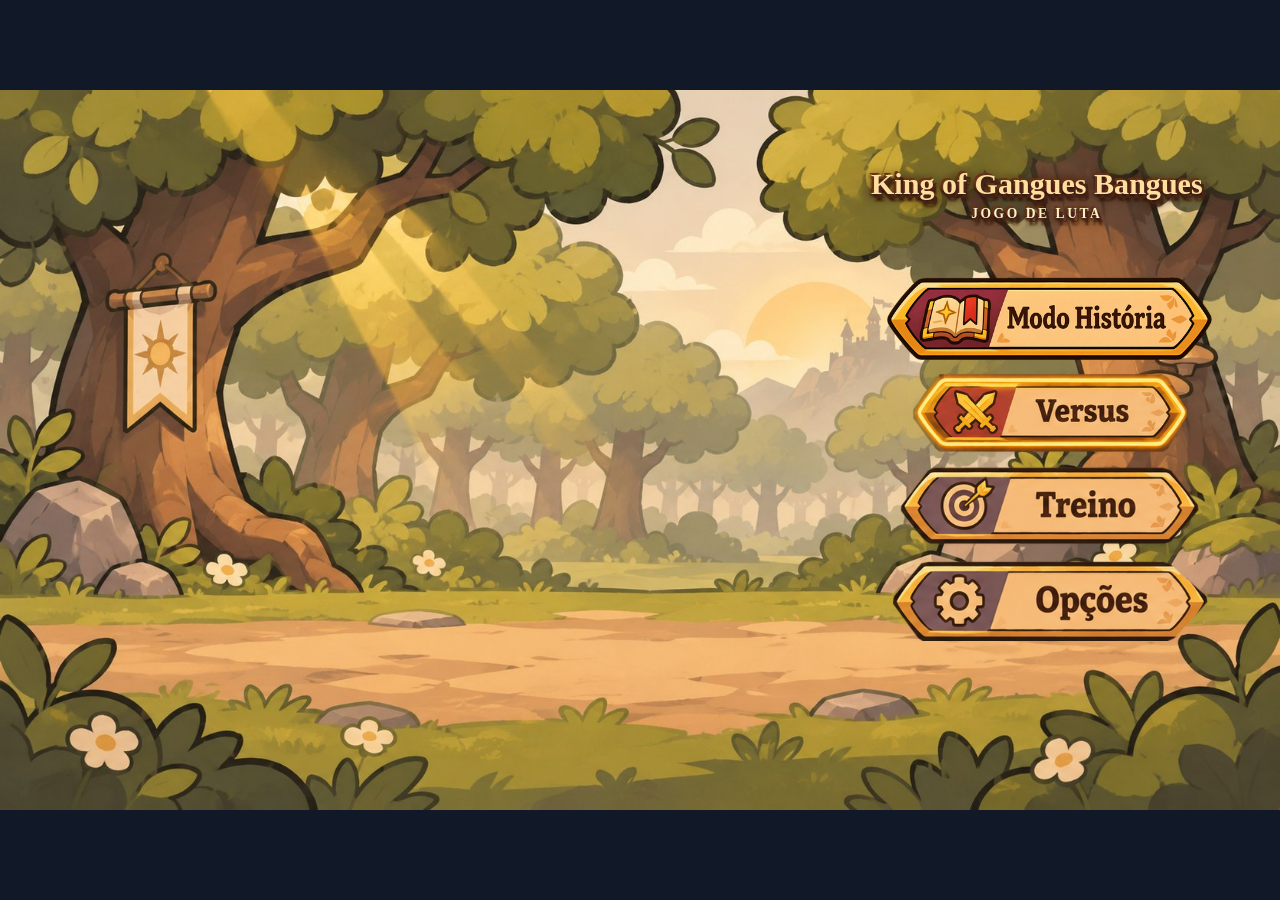
<file: index.html>
<!doctype html><html lang="pt-BR"><head><meta charset="utf-8"><meta name="viewport" content="width=device-width,initial-scale=1,maximum-scale=1,user-scalable=no"><title>King of Gangues Bangues — Jogo de Luta</title><link rel="stylesheet" href="css/style.css"></head><body><div id="stageWrap"><canvas id="game" width="960" height="540"></canvas><button id="menuButton" aria-label="Pausar" title="Pausa (Esc)"><i></i><i></i></button><div id="endOverlay" hidden><div class="endTitle" id="endTitle"></div><div class="endStack"><button class="endBtn restart" data-end="restart" aria-label="Recomeçar" title="Recomeçar"></button><button class="endBtn chars" data-end="chars" aria-label="Escolher personagens" title="Escolher personagens"></button><button class="endBtn menu" data-end="menu" aria-label="Menu" title="Menu"></button></div></div></div><select id="dummyMode" hidden><option value="none">Sem manequim</option><option value="idle" selected>Manequim parado</option><option value="attack">Manequim ataca a cada 3 segundos</option></select><div class="controls"><div class="move"><button class="dir" data-k="left">◀</button><button class="dir" data-k="right">▶</button></div><div class="actions"><button class="dir" data-k="jump" title="Pular">↑</button><button class="dir" data-k="crouch" title="Agachar">↓</button><button class="blue" data-k="punch" title="Soco">👊</button><button class="red" data-k="kick" title="Chute">🦶</button><button class="green" data-k="charge" title="Carregar energia">⚡</button><button class="yellow" data-k="special" title="Especial">★</button></div></div><div class="controls controls-p2" aria-label="Controles de toque do Jogador 2">
 <div class="move"><span class="p2-badge">P2</span><button class="dir" data-p2-k="left" title="P2 esquerda">◀</button><button class="dir" data-p2-k="right" title="P2 direita">▶</button></div>
 <div class="actions"><button class="dir" data-p2-k="jump" title="P2 pular">↑</button><button class="dir" data-p2-k="crouch" title="P2 agachar">↓</button><button class="blue" data-p2-k="punch" title="P2 soco">👊</button><button class="red" data-p2-k="kick" title="P2 chute">🦶</button><button class="green" data-p2-k="charge" title="P2 carregar">⚡</button><button class="yellow" data-p2-k="special" title="P2 especial / ultimate">★</button></div></div><div id="menuOverlay"><div class="menuBox" id="menuContent"></div></div>
<script src="js/ia-oponente.js"></script>
<script src="js/personagens/zusk.js"></script>
<script src="js/personagens/espantalho.js"></script>
<script src="js/personagens/wesley-mafioso.js"></script>
<script src="js/personagens/golem-roxo.js"></script>
<script src="js/personagens/cidade-zenga.js"></script>
<script src="js/personagens/catalogo.js"></script>
<script src="js/config/combate.js"></script>
<script src="js/mapas.js"></script>
<script src="js/audio-arquivos.js"></script>
<script src="js/jogo.js"></script>
<script src="js/jogador2.js"></script>
<script src="js/personagens/espantalho-ultimate.js"></script>
<script src="js/selecao-mapas.js"></script>
<script src="js/modo-historia.js"></script>
</body></html>
</file>
<file: css/style.css>
*{box-sizing:border-box}body{margin:0;background:#111827;color:#f7f7fb;font:16px system-ui;text-align:center}h1{font-size:22px;margin:12px 0 3px}p{margin:4px 0 12px;color:#cbd5e1}canvas{width:min(100vw - 12px,960px);height:auto;image-rendering:pixelated;background:#243348;border:3px solid #4b6280;border-radius:8px;touch-action:none}.controls{max-width:960px;margin:12px auto;display:flex;justify-content:space-between;align-items:center;padding:0 10px;gap:10px}.move,.actions{display:flex;gap:8px;align-items:center}button{border:2px solid #ffffff77;border-radius:14px;color:#fff;font-weight:900;min-width:66px;height:66px;font-size:18px;touch-action:none;user-select:none;cursor:pointer}button:active,button.active{filter:brightness(1.35);transform:scale(.95)}.dir{background:#52627b}.blue{background:#2176ff}.red{background:#e83b46}.green{background:#20a66b}.yellow{background:#efb829;color:#202024}.note{font-size:13px;padding:0 10px 15px}@media(max-width:650px){button{min-width:45px;width:45px;height:54px;font-size:15px}.move,.actions{gap:4px}.controls{gap:5px}}select{background:#273a55;color:white;border:1px solid #91a6c5;border-radius:8px;padding:9px;font:inherit;margin:6px}label{font-weight:bold}
#menuOverlay{position:fixed;inset:0;z-index:30;background:linear-gradient(140deg,#0c1629ee,#15253ff5);display:flex;align-items:center;justify-content:center;padding:20px;overflow:auto}
#menuOverlay.hidden{display:none}.menuBox{width:min(520px,95vw);background:#16243af5;border:2px solid #647b9f;border-radius:20px;padding:24px;box-shadow:0 18px 65px #0009}.menuBox h2{font-size:28px;margin:4px 0 12px}.menuBox p{line-height:1.5}.menuStack{display:grid;gap:12px;margin-top:20px}.menuStack button{width:100%;height:auto;min-height:60px;padding:12px;background:#324d76;font-size:19px}.menuStack button:hover{background:#4b6a9c}.menuStack button:disabled{opacity:.5;cursor:not-allowed}.menuStack .primary{background:#227f76}.menuStack .secondary{background:#374157}.menuSmall{font-size:13px;color:#c9d5e8}.choice{border:2px solid #77b1ed;border-radius:12px;padding:18px;background:#213b5b;font-weight:800}.settingsRow{display:flex;justify-content:space-between;align-items:center;gap:15px;margin:14px 0}.settingsRow input{width:24px;height:24px}#menuButton{position:relative;z-index:2;min-width:0;width:auto;height:42px;padding:0 18px;background:#344f73;margin:8px}
 .comboScroll{max-height:48vh;overflow:auto}.comboTable{width:100%;border-collapse:collapse;text-align:left;font-size:13px}.comboTable th,.comboTable td{padding:9px 6px;border-bottom:1px solid #536781}.comboTable th{color:#ffd48a;position:sticky;top:0;background:#16243a} 
#menuOverlay.homeScreen{background:#111827;padding:0}
#menuOverlay.homeScreen .menuBox{position:relative;width:min(100vw,calc(100vh * 1.77778));max-width:none;aspect-ratio:16/9;border:0;border-radius:0;padding:0;background:transparent;box-shadow:none;overflow:hidden}
.homeArt{position:absolute;inset:0;background-image:url(../interface/tela-inicial.jpg);background-size:100% 100%;background-position:center}
.homeHotspot{position:absolute;left:70.5%;width:24%;height:11%;background:transparent;border:0;min-width:0;min-height:0;border-radius:12px;cursor:pointer;touch-action:manipulation}
.homeHotspot:hover,.homeHotspot:focus-visible{outline:3px solid #ffe78c;outline-offset:-3px;background:#fff3}
.homeHotspot:active{background:#fff5;transform:none}
.homeHotspot.vs{top:40.5%}.homeHotspot.train{top:53%}.homeHotspot.config{top:65.5%}
@media(max-aspect-ratio: 9/12){#menuOverlay.homeScreen .menuBox{width:100vw;aspect-ratio:16/9;align-self:center}.homeHotspot{border-radius:3px}}

#menuOverlay.stageScreen{background:#101723;padding:0}
#menuOverlay.stageScreen .menuBox{position:relative;width:min(100vw,calc(100vh * 1.77683));max-width:none;aspect-ratio:1672/941;border:0;border-radius:0;padding:0;background:transparent;box-shadow:none;overflow:hidden}
.stageArt{position:absolute;inset:0;background-image:url(../interface/tela-mapas.png);background-size:100% 100%;pointer-events:none}
.stageArt{z-index:3;pointer-events:none}
.stageSlot{position:absolute;left:6.05%;top:19.7%;width:20.2%;height:20.8%;padding:0;border:0;background:transparent;cursor:pointer;z-index:2;border-radius:10%;overflow:hidden}
.stageSlot img{position:absolute;inset:0;width:100%;height:100%;object-fit:cover}
.stageSlotLabel{position:absolute;bottom:0;left:0;width:100%;padding:3% 0;background:#f9c77e;color:#402210;font:bold clamp(9px,1.35vw,20px) Georgia,serif;text-align:center}
.stagePreview{position:absolute;left:50.9%;top:19.8%;width:42.3%;height:40.4%;overflow:hidden;z-index:2;border-radius:4%}
.stagePreview img{width:100%;height:100%;object-fit:cover}
.stageName{position:absolute;left:59%;top:60.8%;width:27%;height:7%;z-index:4;display:flex;align-items:center;justify-content:center;color:#3b1e10;font:bold clamp(11px,2.1vw,32px) Georgia,serif;pointer-events:none;white-space:nowrap}
.stageDescription{position:absolute;left:56%;top:70%;width:34%;z-index:4;color:#ffe5bc;text-align:center;font:bold clamp(9px,1.35vw,20px) Georgia,serif;pointer-events:none}
.stageClick{z-index:5}
.stageClick{z-index:5;position:absolute;background:transparent;border:0;min-width:0;height:auto;border-radius:0;cursor:pointer}
.stageClick:hover,.stageClick:focus-visible{outline:3px solid #fff3b2;outline-offset:-3px;background:#ffe59922}
.stageBack{left:3.1%;top:85.4%;width:16.5%;height:11.5%}
.stageConfirm{left:77.1%;top:85.4%;width:19.7%;height:11.5%}

/* Menu principal: cenário e botões originais fornecidos pelo artista */
.homeArt{background-size:100% 100%;background-position:center}
.homeTitle{position:absolute;top:11%;left:66%;width:30%;text-align:center;pointer-events:none;color:#ffdfa0;text-shadow:3px 4px #482217,-2px -2px #6a3215,0 0 12px #2a160e;font:bold clamp(13px,2.35vw,39px) Georgia,serif;line-height:1.05;overflow-wrap:normal;filter:drop-shadow(0 3px 1px #3b1c0b)}
.homeTitle small{display:block;font-size:45%;letter-spacing:.19em;color:#fff2c8;margin-top:6px}
.homeHotspot{left:69%;width:26%;height:12.2%;border:0;background-color:transparent;background-repeat:no-repeat;background-size:100% 100%;border-radius:0;filter:drop-shadow(0 5px 4px #25190a88);transition:transform .13s,filter .13s}
.homeHotspot.vs{top:38.6%;background-image:url(../interface/botao-versus.png)}
.homeHotspot.train{top:52%;background-image:url(../interface/botao-treino.png)}
.homeHotspot.config{top:65.2%;background-image:url(../interface/botao-configuracoes.png)}
.homeHotspot:hover,.homeHotspot:focus-visible{outline:0;background-color:transparent;filter:drop-shadow(0 0 7px #ffe46a);transform:none}
.homeHotspot:active{background-color:transparent;transform:none}

/* V2.7: os PNGs devem caber integralmente na área do botão. */
#menuOverlay.homeScreen .homeHotspot{left:66%;width:32%;height:11.5%;padding:0;margin:0;box-sizing:border-box;background-size:contain;background-position:center;background-repeat:no-repeat;overflow:visible;transform:none!important;filter:none;outline:none;box-shadow:none;transition:filter .12s ease}
#menuOverlay.homeScreen .homeHotspot.vs{top:39%}
#menuOverlay.homeScreen .homeHotspot.train{top:52%}
#menuOverlay.homeScreen .homeHotspot.config{top:65%}
#menuOverlay.homeScreen .homeHotspot.story{top:26%}
.homeHotspot.story{background-image:url(../interface/botao-modo-historia.png)}
#menuOverlay.homeScreen .homeHotspot:hover,#menuOverlay.homeScreen .homeHotspot:focus-visible{transform:none!important;background-color:transparent!important;filter:brightness(1.12) drop-shadow(0 0 4px #ffd36a);outline:none!important}
#menuOverlay.homeScreen .homeHotspot:active{transform:none!important;filter:brightness(.95)}

/* Seleção de mapa V2.8: molduras PNG fornecidas pelo usuário, com recortes transparentes. */
#menuOverlay.stageScreen .menuBox{aspect-ratio:16/9;width:min(100vw,calc(100vh * 16 / 9));background:#000}
.stageArt{z-index:3;pointer-events:none;background-size:100% 100%;background-repeat:no-repeat}
.stageSlot{left:7.1%;top:20.6%;width:18.4%;height:18.7%;z-index:2;border:0;border-radius:5%;overflow:hidden;background:#16110c}
.stageSlot img{position:absolute;inset:0;width:100%;height:100%;object-fit:cover}
.stageSlotLabel{bottom:0;left:0;width:100%;padding:2% 1%;border-radius:0;background:#f9d593e9;color:#452311;font:bold clamp(9px,1.35vw,19px) Georgia,serif}
.stageSlot:focus-visible{outline:3px solid #ffda6e;outline-offset:2px}
.stagePreview{left:51.4%;top:20.5%;width:42.1%;height:39.5%;z-index:2;border-radius:2%;overflow:hidden;background:#17120d}
.stagePreview img{width:100%;height:100%;object-fit:cover}
.stageName{left:59%;top:61.1%;width:27%;height:6%;z-index:4}
.stageDescription{left:57%;top:70%;width:32%;z-index:4;line-height:1.18}
.stageClick{z-index:5;touch-action:manipulation}

/* ===== V3.3: seleção de mapa por coordenadas exatas (arte 1920x1080) =====
   --u = 1 pixel da arte original, escalado para o tamanho atual da tela. */
#menuOverlay.stageScreen .menuBox{--u:calc(min(100vw,100vh*16/9)/1920);aspect-ratio:16/9;width:min(100vw,calc(100vh*16/9));background:#101723}
.sx-img{position:absolute;z-index:2;overflow:hidden;background:#17120d;pointer-events:none}
.sx-img img{width:100%;height:100%;object-fit:cover;display:block}
.sx-empty{background:repeating-linear-gradient(135deg,#2a1d12 0 calc(14*var(--u)),#24180f calc(14*var(--u)) calc(28*var(--u)))}
.sx-hit{position:absolute;z-index:5;padding:0;margin:0;min-width:0;height:auto;border:0;background:transparent;border-radius:calc(30*var(--u));overflow:hidden;cursor:pointer;touch-action:manipulation;font:inherit;transition:box-shadow .12s,background .12s}
.sx-hit:hover,.sx-hit:focus-visible{outline:0;box-shadow:inset 0 0 0 calc(5*var(--u)) #fff3b2,0 0 calc(16*var(--u)) #ffe27a;background:#ffffff14}
.sx-hit.sel{box-shadow:inset 0 0 0 calc(6*var(--u)) #ffd24a,0 0 calc(20*var(--u)) #ffbf2e}
.sx-hit:active{transform:none;filter:none}
.sx-label{position:absolute;left:0;right:0;bottom:0;padding:calc(7*var(--u)) 0;background:#f9d593ee;color:#452311;font:bold calc(26*var(--u))/1.1 Georgia,serif;text-align:center}
.sx-locked{cursor:default;pointer-events:none}
.sx-locked .sx-label{background:#3b2616dd;color:#d9b27a}
.sx-locked::before{content:"?";position:absolute;inset:0;display:flex;align-items:center;justify-content:center;padding-bottom:calc(30*var(--u));color:#6b4a2b;font:900 calc(80*var(--u)) Georgia,serif}
.sx-name{position:absolute;z-index:4;display:flex;align-items:center;justify-content:center;color:#3b1e10;font:bold calc(40*var(--u)) Georgia,serif;white-space:nowrap;pointer-events:none}
.sx-desc{position:absolute;z-index:4;display:flex;align-items:center;justify-content:center;text-align:center;color:#ffe5bc;font:bold calc(27*var(--u))/1.25 Georgia,serif;pointer-events:none}
.sx-btn{position:absolute;z-index:5;padding:0;margin:0;min-width:0;height:auto;border:0;background:transparent;border-radius:calc(38*var(--u));cursor:pointer;touch-action:manipulation}
.sx-btn:hover,.sx-btn:focus-visible{outline:0;background:#ffffff22;box-shadow:0 0 calc(18*var(--u)) #ffe27a}
.sx-btn:active{transform:none;background:#00000018;filter:none}
.sx-dot{position:absolute;z-index:6;padding:0;margin:0;min-width:0;height:auto;border-radius:50%;border:calc(5*var(--u)) solid #2b150a;background:#3a1d0e;box-shadow:inset 0 0 0 calc(4*var(--u)) #f9c579;cursor:pointer;touch-action:manipulation}
.sx-dot.on{background:#fde992;box-shadow:none}
.sx-arrow{position:absolute;z-index:8;display:flex;align-items:center;justify-content:center;min-width:0;height:auto;padding:0;border:calc(5*var(--u)) solid #ffda80;border-radius:calc(22*var(--u));background:linear-gradient(145deg,#965623,#542707);color:#fff3c5;text-shadow:0 calc(4*var(--u)) #5b270b;box-shadow:0 calc(6*var(--u)) calc(9*var(--u)) #170800a8;cursor:pointer;font:900 calc(52*var(--u))/1 Georgia,serif;touch-action:manipulation}
.sx-arrow:hover:not(:disabled),.sx-arrow:focus-visible{outline:calc(3*var(--u)) solid #ffedb6;filter:brightness(1.25)}
.sx-arrow:active:not(:disabled){transform:translateY(calc(3*var(--u)));filter:brightness(.95)}
.sx-arrow:disabled{opacity:.37;cursor:default;filter:grayscale(.7)}
.sx-dot:hover{filter:brightness(1.15)}
.sx-dot:active{transform:none}

/* ===== V3.3: seleção de personagem (arte 1672x941; --u = 1 pixel da arte) ===== */
#menuOverlay.charScreen{background:#101723;padding:0}
#menuOverlay.charScreen .menuBox{--u:calc(min(100vw,100vh*1672/941)/1672);position:relative;width:min(100vw,calc(100vh*1672/941));max-width:none;aspect-ratio:1672/941;border:0;border-radius:0;padding:0;background:#101723;box-shadow:none;overflow:hidden}
.charBg{position:absolute;inset:0;background:url(../interface/tela-personagens.webp) center/100% 100% no-repeat;z-index:3;pointer-events:none}
.cx-img{position:absolute;z-index:2;overflow:hidden;pointer-events:none;display:flex;align-items:center;justify-content:center;background:linear-gradient(#3a5578,#27405f)}
.cx-img svg{height:86%;width:auto;margin-top:-6%}
.cx-locked{background:#78695e}
.cx-locked::after{content:"?";color:#5d5146;font:900 calc(64*var(--u)) Georgia,serif}
.cx-hit{position:absolute;z-index:5;padding:0;margin:0;min-width:0;height:auto;border:0;background:transparent;border-radius:calc(24*var(--u));overflow:hidden;cursor:pointer;touch-action:manipulation;font:inherit;transition:box-shadow .12s,background .12s}
.cx-hit:hover,.cx-hit:focus-visible{outline:0;box-shadow:inset 0 0 0 calc(4*var(--u)) #fff3b2,0 0 calc(14*var(--u)) #ffe27a;background:#ffffff14}
.cx-hit.sel{box-shadow:inset 0 0 0 calc(5*var(--u)) #ffd24a,0 0 calc(18*var(--u)) #ffbf2e}
.cx-hit:active{transform:none;filter:none}
.cx-hit.cx-lock{cursor:default;pointer-events:none}
.cx-label{position:absolute;left:0;right:0;bottom:0;padding:calc(5*var(--u)) 0;background:#f9d593ee;color:#452311;font:bold calc(19*var(--u))/1.1 Georgia,serif;text-align:center}
.cx-big{position:absolute;z-index:4;display:flex;align-items:flex-end;justify-content:center;pointer-events:none}
.cx-big svg{height:100%;width:auto;overflow:visible;animation:cxIdle 1.6s ease-in-out infinite;transform-origin:50% 100%}
@keyframes cxIdle{0%,100%{transform:scaleY(1)}50%{transform:scaleY(1.018)}}
.cx-shadow{position:absolute;z-index:4;border-radius:50%;background:radial-gradient(#0000007a,#0000 70%);pointer-events:none}
.cx-name{position:absolute;z-index:4;display:flex;align-items:center;justify-content:center;color:#3b1e10;font:bold calc(40*var(--u)) Georgia,serif;white-space:nowrap;pointer-events:none;text-shadow:0 calc(2*var(--u)) 0 #fff4cf}
.cx-btn{position:absolute;z-index:5;padding:0;margin:0;min-width:0;height:auto;border:0;background:transparent;border-radius:calc(30*var(--u));cursor:pointer;touch-action:manipulation}
.cx-btn:hover,.cx-btn:focus-visible{outline:0;background:#ffffff22;box-shadow:0 0 calc(16*var(--u)) #ffe27a}
.cx-btn:active{transform:none;background:#00000018;filter:none}
.cx-arrow{border-radius:50%}
@media(prefers-reduced-motion:reduce){.cx-big svg{animation:none}}

/* ===== V3.3: tela de luta limpa — só o jogo, em tela cheia ===== */
html,body{height:100%;overflow:hidden;overscroll-behavior:none}
body{position:fixed;inset:0;margin:0;background:#0b1019;display:flex;align-items:center;justify-content:center;height:100vh;height:100dvh;-webkit-user-select:none;user-select:none;-webkit-touch-callout:none}
#stageWrap{position:relative;width:min(100vw,calc(100vh*16/9));width:min(100vw,calc(100dvh*16/9));aspect-ratio:16/9}
canvas{display:block;width:100%;height:100%;border:0;border-radius:0;image-rendering:auto;background:#243348}
#menuButton{position:absolute;top:17%;right:1.2%;z-index:2;margin:0;padding:0;min-width:0;width:clamp(30px,4.6vw,46px);height:clamp(30px,4.6vw,46px);border-radius:50%;font-size:clamp(13px,2.3vw,20px);background:#1b2a42d0;opacity:.7;transition:opacity .15s}
#menuButton:hover{opacity:1}
.controls{position:fixed;left:0;right:0;bottom:0;max-width:none;margin:0;padding:0 max(10px,env(safe-area-inset-right)) max(12px,env(safe-area-inset-bottom)) max(10px,env(safe-area-inset-left));display:none;align-items:flex-end;justify-content:space-between;pointer-events:none;z-index:10}
body.touchUI .controls{display:flex}
.controls .move,.controls .actions{pointer-events:none}
.controls button{pointer-events:auto;opacity:.82}
@media(max-height:520px){.controls button{min-width:50px;width:50px;height:50px;font-size:16px}}
#menuOverlay .settingsRow select{max-width:60%}

/* ===== V3.3: botões Voltar/Confirmar da seleção de personagem (arte do artista) ===== */
.cx-btn.cx-png{background-color:transparent;background-size:100% 100%;background-repeat:no-repeat;background-position:center;border-radius:0;box-shadow:none;transition:filter .12s,transform .08s;filter:drop-shadow(0 calc(3*var(--u)) calc(3*var(--u)) #0000005a)}
.cx-btn.cx-png:hover,.cx-btn.cx-png:focus-visible{background-color:transparent;box-shadow:none;outline:0;filter:brightness(1.1) drop-shadow(0 0 calc(10*var(--u)) #ffe27a)}
.cx-btn.cx-png:active{background-color:transparent;transform:translateY(calc(2*var(--u))) scale(.97);filter:brightness(.93)}
.cx-btn.cx-png.cx-back{background-image:url(../interface/botao-voltar.webp)}
.cx-btn.cx-png.cx-ok{background-image:url(../interface/botao-confirmar.webp)}

/* Retratos de todos os lutadores no seletor */
/* ===== V3.3: arte do Zusk na seleção ===== */
.cx-img img.thumb{width:100%;height:100%;object-fit:cover;object-position:50% 15%;margin:0;display:block}
.cx-big img{height:100%;width:auto;display:block;animation:cxIdle 1.6s ease-in-out infinite;transform-origin:50% 100%;filter:drop-shadow(0 calc(4*var(--u)) calc(4*var(--u)) #00000066)}
@media(prefers-reduced-motion:reduce){.cx-big img{animation:none}}
.cx-p2{position:absolute;z-index:6;pointer-events:none}.cx-p2 svg{width:100%;height:100%;display:block;overflow:visible;filter:drop-shadow(0 calc(3*var(--u)) calc(3*var(--u)) #0006)}
.cx-title{position:absolute;z-index:6;display:flex;align-items:center;justify-content:center;background:#fec980;border-radius:calc(10*var(--u));color:#3b1e10;font:bold calc(50*var(--u)) Georgia,serif;white-space:nowrap;pointer-events:none;text-shadow:0 calc(2*var(--u)) 0 #fff4cf}

/* ===== V5.6: botão de pausa e menus de pausa/configurações no estilo do jogo (moldura dourada, pergaminho, texto marrom) ===== */
#menuButton{top:16.5%;right:1.2%;width:clamp(34px,4.9vw,50px);height:clamp(34px,4.9vw,50px);border:3px solid #3b1e10;border-radius:50%;font-size:0;color:transparent;background:radial-gradient(circle at 50% 28%,#fff0c8 0,#f8c777 46%,#e0902d 100%);box-shadow:0 0 0 2px #f2a31f,0 0 0 4px #7a3c10,0 4px 8px #000a,inset 0 -3px 5px #b8641c88,inset 0 2px 2px #fffbe8;opacity:.94;transition:filter .12s,transform .08s,box-shadow .12s}
#menuButton i{position:absolute;top:29%;width:15%;height:42%;border-radius:2px;background:linear-gradient(90deg,#4a2512,#2d1409);box-shadow:0 1px 0 #fff0c8aa}
#menuButton i:first-child{left:32%}#menuButton i:last-child{right:32%}
#menuButton:hover,#menuButton:focus-visible{opacity:1;outline:0;filter:brightness(1.1);box-shadow:0 0 0 2px #ffd54a,0 0 0 4px #7a3c10,0 0 14px 4px #ffe27acc,0 4px 8px #000a,inset 0 -3px 5px #b8641c88,inset 0 2px 2px #fffbe8}
#menuButton:active{transform:scale(.93);filter:brightness(.94)}

#menuOverlay.panelScreen{background:radial-gradient(ellipse at 50% 45%,#3a1f12d9 0,#120805f2 78%);-webkit-backdrop-filter:blur(3px);backdrop-filter:blur(3px)}
#menuOverlay.panelScreen .menuBox{position:relative;width:min(560px,94vw);margin:52px auto 14px;padding:34px 28px 26px;background:linear-gradient(180deg,#fde8bd,#f3cb8f);border:4px solid #3b1e10;border-radius:22px;color:#3b1e10;font-family:Georgia,'Times New Roman',serif;text-align:center;box-shadow:0 0 0 3px #f2a31f,0 0 0 6px #7a3c10,0 24px 60px #000c,inset 0 0 0 3px #fff3d2,inset 0 0 70px #b9733066}
#menuOverlay.panelScreen .menuBox h2{position:relative;display:flex;align-items:center;justify-content:center;gap:11px;width:max-content;max-width:94%;margin:-64px auto 20px;padding:11px 30px;background:linear-gradient(#6d3b21,#3b1e10);border:3px solid #f2a31f;border-radius:14px;box-shadow:0 0 0 3px #3b1e10,0 7px 10px #0009,inset 0 0 0 2px #8a4a22;color:#ffdfa0;font:bold clamp(21px,5vw,29px)/1.1 Georgia,'Times New Roman',serif;letter-spacing:.02em;text-shadow:2px 3px #1d0d06}
.hi{display:inline-flex}.hi svg{width:27px;height:27px;filter:drop-shadow(0 2px 0 #1d0d06)}
#menuOverlay.panelScreen .menuSmall{color:#6a3f22;font-size:14px;line-height:1.45;margin:12px 4px}
#menuOverlay.panelScreen .settingsRow{display:flex;justify-content:space-between;align-items:center;gap:14px;margin:12px 0;padding:10px 14px;background:linear-gradient(#fff6dcb0,#f9e0b0b0);border:2px solid #b87a3e;border-radius:12px;box-shadow:inset 0 1px 0 #fff,0 2px 0 #c98a4a55;text-align:left}
#menuOverlay.panelScreen .settingsRow label{font:bold 18px/1.2 Georgia,'Times New Roman',serif;color:#3b1e10}
#menuOverlay.panelScreen select{-webkit-appearance:none;appearance:none;max-width:62%;padding:8px 34px 8px 12px;font:bold 15px Georgia,'Times New Roman',serif;color:#3b1e10;background:linear-gradient(#fff8e2,#f6dba6);border:2px solid #7a3c10;border-radius:10px;box-shadow:inset 0 -2px 0 #d9ab6a,0 2px 0 #7a3c1044;cursor:pointer;background-image:linear-gradient(45deg,transparent 50%,#5a2a10 50%),linear-gradient(135deg,#5a2a10 50%,transparent 50%),linear-gradient(#fff8e2,#f6dba6);background-position:calc(100% - 18px) 55%,calc(100% - 12px) 55%,0 0;background-size:6px 6px,6px 6px,100% 100%;background-repeat:no-repeat}
#menuOverlay.panelScreen select:focus-visible,#menuOverlay.panelScreen input[type=checkbox]:focus-visible,#menuOverlay.panelScreen .menuStack button:focus-visible{outline:3px solid #ffd54a;outline-offset:2px}
#menuOverlay.panelScreen input[type=checkbox]{-webkit-appearance:none;appearance:none;flex:none;width:58px;height:32px;margin:0;border:3px solid #3b1e10;border-radius:18px;cursor:pointer;background:radial-gradient(circle,#fff3cf 0 8px,#5a2a10 9px 10.5px,transparent 11.5px) no-repeat 3px 50%/24px 24px,linear-gradient(#a37046,#7d4f2c);box-shadow:inset 0 2px 4px #0006,0 1px 0 #fff3d2;transition:background-position .16s,filter .12s}
#menuOverlay.panelScreen input[type=checkbox]:checked{background:radial-gradient(circle,#fff3cf 0 8px,#5a2a10 9px 10.5px,transparent 11.5px) no-repeat calc(100% - 3px) 50%/24px 24px,linear-gradient(#ffc84a,#e8901a)}
#menuOverlay.panelScreen .menuStack{display:grid;gap:14px;margin-top:22px}
#menuOverlay.panelScreen .settingsRow{flex-wrap:wrap;gap:10px}
#menuOverlay.panelScreen .settingsRow>span{display:flex;gap:10px;flex-wrap:wrap}
#menuOverlay.panelScreen button.slotBtn{min-width:120px;min-height:44px;padding:8px 16px;background:linear-gradient(#fff2cc,#f4c985);color:#3b1e10;border:3px solid #3b1e10;border-radius:10px;font:bold 18px/1.1 Georgia,'Times New Roman',serif;text-shadow:0 1px 0 #fff6d8;box-shadow:0 0 0 2px #f2a31f,0 4px 6px 1px #0006,inset 0 2px 0 #fffbe8;cursor:pointer}
#menuOverlay.panelScreen button.slotBtn.primary{background:linear-gradient(#ffd45a,#e8901a)}
#menuOverlay.panelScreen button.slotBtn.secondary{background:linear-gradient(#d9a46a,#a86a38);color:#2c1408;text-shadow:0 1px 0 #f0cc9a}
#menuOverlay.panelScreen button.slotBtn:hover,#menuOverlay.panelScreen button.slotBtn:focus-visible{filter:brightness(1.1);outline:3px solid #ffd54a;outline-offset:2px}
#menuOverlay.panelScreen button.slotBtn:active{filter:brightness(.95)}
#menuOverlay.panelScreen .menuStack button{position:relative;display:flex;align-items:stretch;justify-content:flex-start;width:100%;min-height:58px;height:auto;padding:0;overflow:hidden;background:linear-gradient(#fff2cc,#f4c985);color:#3b1e10;border:3px solid #3b1e10;border-radius:12px;font:bold 22px/1.1 Georgia,'Times New Roman',serif;text-shadow:0 1px 0 #fff6d8;box-shadow:0 0 0 3px #f2a31f,0 0 0 5px #7a3c10,0 6px 8px 2px #0006,inset 0 2px 0 #fffbe8;transition:filter .12s,transform .08s,box-shadow .12s;cursor:pointer}
#menuOverlay.panelScreen .menuStack button .gi{flex:none;width:70px;display:flex;align-items:center;justify-content:center;background:linear-gradient(#35958d,#1c5d62);border-right:3px solid #3b1e10;clip-path:polygon(0 0,100% 0,86% 100%,0 100%);margin-right:-8px;padding-right:6px;box-shadow:inset 0 2px 0 #ffffff44}
#menuOverlay.panelScreen .menuStack button.primary .gi{background:linear-gradient(#d4533a,#9c2c1d)}
#menuOverlay.panelScreen .menuStack button.secondary .gi{background:linear-gradient(#9a5a2c,#5e2f14)}
#menuOverlay.panelScreen .menuStack button .gi svg{width:35px;height:35px;filter:drop-shadow(0 2px 0 #3b1e1099)}
#menuOverlay.panelScreen .menuStack button span{flex:1;display:flex;align-items:center;justify-content:center;padding:10px 14px 10px 6px}
#menuOverlay.panelScreen .menuStack button:hover{background:linear-gradient(#fff6d8,#f8d18f);filter:brightness(1.06);box-shadow:0 0 0 3px #ffd54a,0 0 0 5px #7a3c10,0 0 16px 4px #ffe27acc,0 6px 8px 2px #0006,inset 0 2px 0 #fffbe8}
#menuOverlay.panelScreen .menuStack button:active{transform:translateY(2px);filter:brightness(.95)}
#menuOverlay.panelScreen .comboScroll{max-height:46vh;margin-top:10px;border:2px solid #b87a3e;border-radius:12px;background:#fff3d4a8;scrollbar-width:thin;scrollbar-color:#b8641c #f3cb8f}
#menuOverlay.panelScreen .comboTable{font-size:14px;color:#3b1e10}
#menuOverlay.panelScreen .comboTable th{background:#e9b66e;color:#4a2512;border-bottom:3px solid #7a3c10;font-weight:bold;letter-spacing:.02em}
#menuOverlay.panelScreen .comboTable td{border-bottom:1px solid #c98a4a88;font-weight:bold}
#menuOverlay.panelScreen .comboTable tbody tr:nth-child(even){background:#e9b66e30}
@media(max-height:560px){#menuOverlay.panelScreen .menuBox{margin-top:46px;padding:28px 22px 20px}#menuOverlay.panelScreen .menuStack{margin-top:14px;gap:11px}}

/* ===== V5.8: sistema de rounds — tela de fim de partida ===== */
#endOverlay{position:absolute;inset:0;z-index:40;display:flex;flex-direction:column;align-items:center;justify-content:center;gap:2.4%;background:radial-gradient(ellipse at 50% 50%,#0000007a 0,#000000cc 100%);animation:endIn .4s ease-out}
#endOverlay[hidden]{display:none}
@keyframes endIn{from{opacity:0}to{opacity:1}}
body.matchEnd .controls{display:none!important}
.endTitle{font:900 clamp(20px,5vw,64px)/1 Georgia,'Times New Roman',serif;color:#ffe9a8;letter-spacing:.04em;text-align:center;-webkit-text-stroke:.07em #3b1e10;paint-order:stroke fill;text-shadow:0 .08em 0 #3b1e10,0 0 .5em #ffb43a99}
.endStack{display:flex;flex-direction:column;align-items:center;gap:2.2%;width:46%}
#endOverlay .endBtn{display:block;width:100%;height:auto;min-width:0;padding:0;margin:0;border:0;border-radius:0;font-size:0;background-color:transparent;background-position:center;background-size:100% 100%;background-repeat:no-repeat;cursor:pointer;touch-action:manipulation;filter:drop-shadow(0 4px 6px #000a);transition:filter .12s,transform .08s}
#endOverlay .endBtn:hover,#endOverlay .endBtn:focus-visible{outline:0;filter:brightness(1.12) drop-shadow(0 0 10px #ffe27a)}
#endOverlay .endBtn:active{transform:scale(.97);filter:brightness(.93)}
#endOverlay .endBtn.restart{aspect-ratio:953/187;background-image:url(../interface/fim-recomecar.webp)}
#endOverlay .endBtn.chars{aspect-ratio:951/190;background-image:url(../interface/fim-personagens.webp)}
#endOverlay .endBtn.menu{aspect-ratio:957/189;background-image:url(../interface/fim-menu.webp)}

/* ===== Modo História ===== */
#storyFade{position:absolute;inset:0;z-index:20;background:#000;opacity:0;pointer-events:none}
#storyTitle{position:absolute;inset:0;z-index:21;display:none;align-items:center;justify-content:center;pointer-events:none;background:#000;color:#ffd34a;font:900 clamp(34px,10vw,110px) Georgia,serif;letter-spacing:.08em;-webkit-text-stroke:.04em #5a2a10;text-shadow:0 .05em .1em #000a}
#storyTitle.on{display:flex;animation:stTitle 2.2s ease both}
@keyframes stTitle{0%{opacity:0;transform:scale(1.15)}18%{opacity:1;transform:scale(1)}78%{opacity:1}100%{opacity:0}}
#storyBalloon{position:absolute;top:21%;z-index:22;display:none;font-size:calc(min(100vw,100dvh*16/9)/960*21);--tail:50%;cursor:pointer;text-align:left}
#storyBalloon.on{display:block;animation:sbPop .22s ease-out}
@keyframes sbPop{from{opacity:0;transform:translateY(8px) scale(.94)}to{opacity:1;transform:none}}
#storyBalloon .sb-box{position:relative;display:flex;align-items:center;gap:.7em;background:#fffdf4;color:#2a1a10;border:.17em solid #2a1a10;border-radius:1.1em;padding:.6em .9em .6em .6em;box-shadow:0 .3em 0 #0006;min-height:4.2em}
#storyBalloon .sb-face{flex:none;width:3.6em;height:3.6em;border-radius:50%;background:#ffe9a8;border:.14em solid #2a1a10;overflow:hidden}
#storyBalloon .sb-face img{width:100%;height:100%;object-fit:cover;object-position:50% 40%;display:block}
#storyBalloon .sb-body{flex:1;min-width:0;line-height:1.3}
#storyBalloon .sb-name{display:block;font-size:.7em;letter-spacing:.12em;color:#b0481a}
#storyBalloon .sb-text{font-weight:700;font-size:1.05em}
#storyBalloon .sb-next{position:absolute;right:.7em;bottom:.3em;font-size:.7em;color:#b0481a;font-style:normal;visibility:hidden}
#storyBalloon.done .sb-next{visibility:visible;animation:sbBlink .8s infinite alternate}
@keyframes sbBlink{to{opacity:.2}}
#storyBalloon .sb-tail{position:absolute;left:var(--tail);top:100%;width:0;height:0;margin-left:-.7em;border:.7em solid transparent;border-top:1.1em solid #2a1a10;border-bottom:0}
#storyBalloon .sb-tail::after{content:"";position:absolute;left:-.5em;top:-1.25em;border:.5em solid transparent;border-top:.9em solid #fffdf4;border-bottom:0}
#storyZzz{position:absolute;top:44%;z-index:22;display:none;font:900 calc(min(100vw,100dvh*16/9)/960*34) Georgia,serif;color:#fff;text-shadow:0 0 .2em #4a8cff,0 .08em .12em #000a;pointer-events:none}
#storyZzz.on{display:block}
#storyZzz b{display:inline-block;margin-right:.1em;animation:stZ 1.6s ease-in-out infinite}
#storyZzz b:nth-child(2){animation-delay:.4s;font-size:.8em}#storyZzz b:nth-child(3){animation-delay:.8s;font-size:.65em}
@keyframes stZ{0%{opacity:0;transform:translate(0,.4em)}40%{opacity:1}100%{opacity:0;transform:translate(.5em,-.9em)}}

/* Grito do Golem Roxo durante a transformação em chefe de 500 de vida */
#storyBalloon.roar .sb-box{background:#290d2c;color:#fff2ed;border-color:#f16486;box-shadow:0 .3em 0 #400d24,0 0 1em #ff3c8088;animation:bossRoar .11s linear infinite alternate}
#storyBalloon.roar .sb-name{color:#ff9db7}
#storyBalloon.roar .sb-next{color:#ffc4d2}
#storyBalloon.roar .sb-tail{border-top-color:#f16486}
#storyBalloon.roar .sb-tail::after{border-top-color:#290d2c}
@keyframes bossRoar{from{transform:translateX(-.12em) rotate(-.3deg)}to{transform:translateX(.12em) rotate(.3deg)}}

/* Cena final do Modo História: soco que derruba Zusk no penhasco corrompido */
#storyImpact{position:absolute;z-index:23;top:30%;left:56%;font:900 clamp(26px,6vw,80px) Georgia,serif;color:#fff1b1;pointer-events:none;display:none;-webkit-text-stroke:3px #762040;text-shadow:0 7px 0 #280b24,0 0 24px #fb598c;transform:rotate(-16deg)}
#storyImpact.on{display:block;animation:storyPunchFlash .65s ease-out both}
@keyframes storyPunchFlash{from{opacity:0;transform:rotate(-16deg) scale(.35)}20%{opacity:1;transform:rotate(-16deg) scale(1.4)}to{opacity:0;transform:rotate(-16deg) scale(.8)}}


/* ===== Mapa de fases do Modo História ===== */
.story-save-row{border-bottom:1px solid #53647b66;padding-bottom:13px;text-align:left}
.story-save-actions{display:flex;flex-wrap:wrap;gap:8px;justify-content:flex-end}
.story-save-actions button{height:auto;min-height:43px;min-width:0;border:1px solid #d6be7c66;border-radius:10px;padding:8px 11px;background:#27796e;font-size:13px}
.story-save-actions .secondary{background:#374157}
#menuOverlay.storyMapScreen{background:radial-gradient(ellipse at center,#394538 0%,#121c20 65%,#080c14 100%);padding:12px}
#menuOverlay.storyMapScreen .menuBox{padding:0;border:3px solid #bc955a;outline:3px solid #332512;border-radius:18px;width:min(1050px,97vw);max-width:none;overflow:hidden;background:#19251e;box-shadow:0 25px 85px #000d}
.sm-layout{position:relative;font-family:Georgia,'Times New Roman',serif;color:#faeccc;text-align:left}
.sm-header{position:relative;display:flex;justify-content:space-between;align-items:center;padding:15px 27px;background:linear-gradient(100deg,#37271c,#6d4929 55%,#39291e);border-bottom:3px solid #ad8653;text-shadow:0 2px 4px #0009}
.sm-header h2{margin:2px 0 0!important;color:#ffdc91;font-size:clamp(24px,3vw,39px)!important;letter-spacing:.03em}
.sm-header p{font:600 13px system-ui;margin:3px 0 0;color:#f3dcb3}
.sm-eyebrow{font:700 10px system-ui;letter-spacing:.2em;color:#e9bc7d}
.sm-compass{font-size:41px;line-height:1;text-align:center;color:#ffc76a}.sm-compass small{display:block;font:700 10px system-ui;letter-spacing:.2em}
.sm-world{height:clamp(325px,52vh,520px);position:relative;isolation:isolate;overflow:hidden;background:linear-gradient(90deg,#14392385 0%,#263a22aa 39%,#51323799 72%,#1c152cdd 100%),url('../mapas/floresta-serena.jpg') center/cover no-repeat}
.sm-world::before{content:"";position:absolute;inset:0;z-index:-1;pointer-events:none;background:radial-gradient(ellipse at 48% 29%,#c19e58aa,transparent 35%),radial-gradient(ellipse at 84% 65%,#b267d388,transparent 40%),linear-gradient(0deg,#101a1ddd,transparent 55%)}
.sm-cloud{position:absolute;inset:0;pointer-events:none;z-index:0;background:repeating-linear-gradient(120deg,#c9bb8733 0 2px,transparent 3px 29px);mask-image:linear-gradient(transparent,#000 80%);opacity:.3}
.sm-route{position:absolute;inset:0;width:100%;height:100%;pointer-events:none;z-index:0;filter:drop-shadow(0 3px 3px #160f11)}
.sm-road-outline{fill:none;stroke:#221b16;stroke-width:17;stroke-linecap:round}
.sm-road{fill:none;stroke:#e4c590;stroke-width:6;stroke-linecap:round;stroke-dasharray:10 13}
.sm-nodes{position:absolute;inset:0;z-index:2}
.sm-node{position:absolute;left:var(--node-x);top:var(--node-y);transform:translate(-50%,-50%);width:clamp(150px,23%,225px);height:auto;min-width:0;margin:0;padding:6px;border:3px solid #b5a478;border-radius:18px;display:flex;flex-direction:column;gap:0;background:#32271ff2;color:#fff1cf;box-shadow:0 9px 15px #000b,0 0 0 2px #1e160e;cursor:pointer;touch-action:manipulation;font-family:Georgia,serif;line-height:1.1;text-align:center;transition:border-color .15s,box-shadow .15s,transform .15s}
.sm-node:focus-visible,.sm-node:not(:disabled):hover{outline:3px solid #fff2c3;outline-offset:3px;box-shadow:0 10px 24px #000b,0 0 22px #f7d67eaa;transform:translate(-50%,-54%)}
.sm-node:active{transform:translate(-50%,-50%) scale(.98)}
.sm-node:disabled{cursor:not-allowed;opacity:.8;filter:saturate(.46)}
.sm-node.sm-complete{border-color:#a6e78c;background:#203528f5}
.sm-node.sm-current{border-color:#ffdc7c;box-shadow:0 8px 23px #000b,0 0 20px #e9a84d88}
.sm-node.sm-locked{border-color:#887b81;background:#27222bf5}
.sm-node-number{position:absolute;top:-17px;left:-16px;z-index:3;display:flex;align-items:center;justify-content:center;width:38px;height:38px;background:#b77e36;color:#fff0ce;border:3px solid #f9df9a;border-radius:50%;font:900 19px system-ui;box-shadow:0 3px 9px #000b}
.sm-complete .sm-node-number{background:#3b8957}.sm-locked .sm-node-number{background:#716a75}
.sm-node-photo{height:clamp(64px,13vh,111px);border:2px solid #d8b885;border-radius:10px;overflow:hidden;display:grid;place-items:center;background:linear-gradient(140deg,#5d4a66,#28202d)}
.sm-node-photo img{width:100%;height:100%;object-fit:cover;filter:contrast(1.1)}
.sm-locked .sm-node-photo img{filter:grayscale(1) brightness(.7)}
.sm-city-art{font:55px system-ui}
.sm-node-meta{display:grid;gap:3px;padding:7px 1px 3px;font-size:14px}
.sm-node-meta strong{font:800 10px system-ui;letter-spacing:.15em;color:#e5bf80}
.sm-node-name{font-size:clamp(15px,1.6vw,20px);font-weight:900;line-height:1.06}
.sm-node-meta small{font:500 11px system-ui;color:#d9c9b3}
.sm-node-meta em{font:900 10px system-ui;letter-spacing:.04em;color:#ffcf83;font-style:normal;padding-top:5px}
.sm-complete .sm-node-meta em{color:#9ce6a4}.sm-locked .sm-node-meta em{color:#bdb2c0}
.sm-node-action{display:block;margin-top:5px;padding:6px;background:#dfb76e;color:#3d2c19;border-radius:6px;font:900 10px system-ui;letter-spacing:.08em}
.sm-complete .sm-node-action{background:#a7d5a8}.sm-locked .sm-node-action,.sm-soon .sm-node-action{background:#776e78;color:#ece4e8}
.sm-map-label{position:absolute;z-index:1;color:#ffe6baaa;font:900 10px system-ui;letter-spacing:.26em;text-shadow:0 2px 5px #000;pointer-events:none}
.sm-label-forest{left:8%;top:14%}.sm-label-fields{left:40%;top:7%}.sm-label-city{right:3%;top:14%}
.sm-bottom{padding:12px 24px 15px;background:linear-gradient(120deg,#38291f,#211f20);border-top:3px solid #97734f}
.sm-legend{display:flex;flex-wrap:wrap;gap:10px 22px;justify-content:center;font:600 12px system-ui;color:#eee0c7}
.sm-legend span{display:flex;gap:7px;align-items:center}.sm-legend-mark{display:inline-block;border-radius:50%;width:12px;height:12px;border:2px solid #fff2bd}.sm-legend-mark.complete{background:#47af71}.sm-legend-mark.current{background:#eab960}.sm-legend-mark.locked{background:#716a75}
.sm-info{font:500 12px system-ui;text-align:center;color:#f4d7a2;margin:10px 0}
.sm-return{display:block;min-width:0;height:auto;width:min(290px,100%);margin:0 auto;padding:11px 16px;background:#73502e;border:2px solid #d7aa68;border-radius:10px;color:#fff2d5;font:900 13px system-ui;cursor:pointer}
.sm-return:hover,.sm-return:focus-visible{background:#996738;outline:2px solid #ffdda0;outline-offset:2px}
@media(max-width:700px){
 #menuOverlay.storyMapScreen{padding:10px;align-items:flex-start}
 #menuOverlay.storyMapScreen .menuBox{width:min(500px,100%);margin:auto}
 .sm-header{padding:12px 16px}
 .sm-world{height:auto;min-height:0;padding:18px 15px;background-position:center}
 .sm-route,.sm-map-label{display:none}
 .sm-nodes{position:relative;display:flex;flex-direction:column;gap:14px}
 .sm-node{position:relative;left:auto;top:auto;transform:none;width:100%;max-width:none;display:flex;flex-direction:row;align-items:stretch;text-align:left;padding:6px;gap:10px}
 .sm-node:focus-visible,.sm-node:not(:disabled):hover,.sm-node:active{transform:none}
 .sm-node-photo{width:35%;height:auto;min-height:107px;flex-shrink:0}
 .sm-node-meta{flex:1;align-content:center;gap:3px}
 .sm-node-name{font-size:20px}
 .sm-node-number{top:-8px;left:-8px;width:30px;height:30px;font-size:15px}
 .sm-node-action{margin-top:3px}
 .sm-bottom{padding:12px}
 .sm-legend{font-size:10px}
 .story-save-row{flex-wrap:wrap}.story-save-row>span{width:100%;justify-content:flex-start}
}

/* Falas vindas de fora do quadro: retrato oculto até revelar Wesley. */
#storyBalloon .sb-face.mystery{display:grid;place-items:center;background:#3f314a;color:#ffe1a8}
#storyBalloon .sb-face.mystery::after{content:'?';font:bold 2em Georgia,serif}
#storyBalloon .sb-face.mystery img{display:none}

/* Títulos do Capítulo 2 cabem na tela sem cortar as frases. */
#storyTitle.long{font-size:clamp(22px,5vw,55px);padding:4%;line-height:1.16;text-align:center;overflow-wrap:anywhere}

/* Personagens secretos do Modo História: silhueta cinza, cadeado e nome oculto. */
.cx-img.cx-secret{background:linear-gradient(160deg,#595d66,#272a30)}
.cx-img.cx-secret img{filter:grayscale(1) brightness(.35) contrast(1.15)}
.cx-img.cx-secret::after{content:"";position:absolute;inset:0;background:#15171c35;pointer-events:none}
.cx-secret-lock{position:absolute;z-index:2;left:50%;top:44%;transform:translate(-50%,-50%);width:calc(54*var(--u));height:calc(54*var(--u));color:#e2e2e2;filter:drop-shadow(0 calc(2*var(--u)) calc(3*var(--u)) #000)}
.cx-secret-lock svg{width:100%;height:100%;display:block}
.cx-hit.cx-unavailable,.cx-hit.cx-unavailable:disabled{cursor:not-allowed;opacity:1;filter:none;pointer-events:none}
.cx-hit.cx-unavailable .cx-label{background:#6c7079;color:#eee;text-shadow:0 calc(1*var(--u)) #242424}

/* P2: botões de toque completos, independentes do P1. */
body.touchUI .controls-p2{display:none}
body.touchUI.pvp2:not(.matchEnd) .controls-p2{display:flex;bottom:calc(70px + env(safe-area-inset-bottom));}
.controls-p2 button{font-size:15px;min-width:46px;width:46px;height:46px;opacity:.88}
.controls-p2 .move,.controls-p2 .actions{gap:4px}
.controls-p2 .p2-badge{font-size:13px;background:#2563eb;border-radius:9px;padding:5px 6px;color:white;font-weight:900;white-space:nowrap;pointer-events:none}
@media(max-width:650px){.controls-p2 button{min-width:30px;width:30px;height:38px;font-size:13px;border-radius:9px}.controls-p2 .move,.controls-p2 .actions{gap:2px}.controls-p2 .p2-badge{font-size:10px;padding:4px}}

/* Gogogolaiafi: arte correta no seletor, miniatura reconstruída do novo sprite. */
.cx-big img.gogo-selection{height:70%;max-width:100%;width:auto;object-fit:contain;}
</file>
